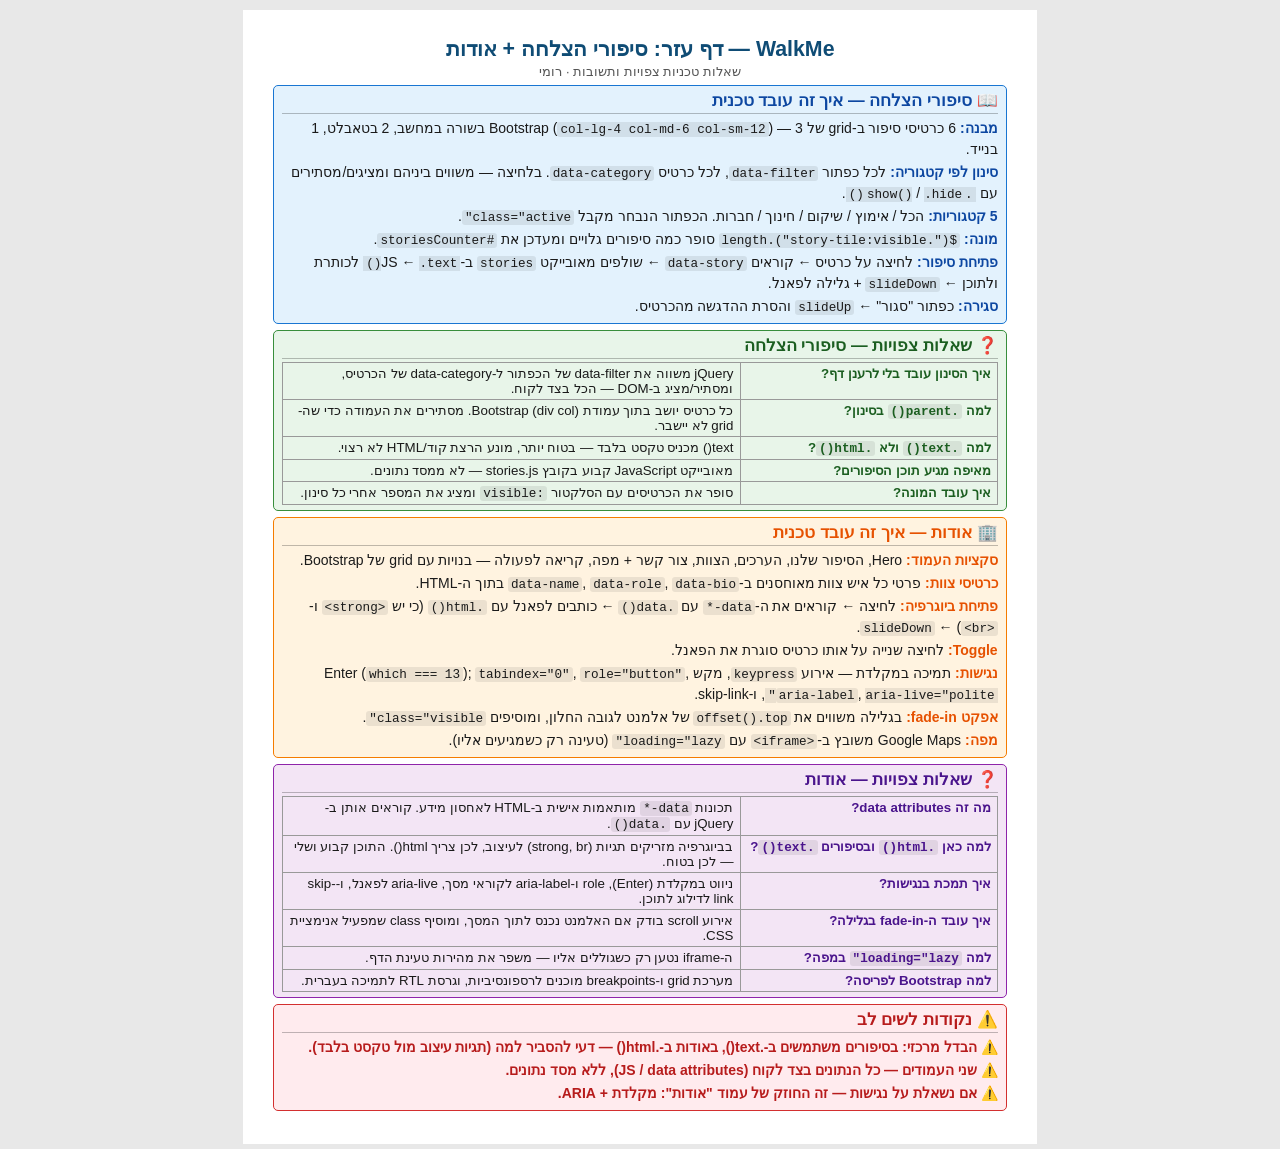
<file: cheat-sheet-stories-about.html>
<!DOCTYPE html>
<html lang="he" dir="rtl">
<head>
<meta charset="UTF-8">
<title>WalkMe - דף עזר: סיפורי הצלחה ואודות</title>
<style>
  * { margin: 0; padding: 0; box-sizing: border-box; }

  body {
    font-family: "Segoe UI", Arial, sans-serif;
    background: #e8e8e8;
    color: #1a1a1a;
    direction: rtl;
  }

  .page {
    width: 210mm;
    min-height: 297mm;
    margin: 10px auto;
    padding: 7mm 8mm;
    background: #fff;
  }

  h1 {
    font-size: 16pt;
    text-align: center;
    color: #0f4c75;
    margin-bottom: 2px;
  }
  .subtitle {
    text-align: center;
    font-size: 9.5pt;
    color: #555;
    margin-bottom: 6px;
  }

  .section {
    border-radius: 5px;
    padding: 5px 8px;
    margin-bottom: 6px;
  }
  .section h2 {
    font-size: 12.5pt;
    margin-bottom: 3px;
    padding-bottom: 2px;
    border-bottom: 1.5px solid rgba(0,0,0,0.25);
  }

  /* צבעי סקציות */
  .s-stories    { background: #e3f2fd; border: 1.5px solid #1976d2; }
  .s-stories h2 { color: #0d47a1; }
  .s-storiesqa    { background: #e8f5e9; border: 1.5px solid #388e3c; }
  .s-storiesqa h2 { color: #1b5e20; }
  .s-about    { background: #fff3e0; border: 1.5px solid #f57c00; }
  .s-about h2 { color: #e65100; }
  .s-aboutqa    { background: #f3e5f5; border: 1.5px solid #8e24aa; }
  .s-aboutqa h2 { color: #4a148c; }
  .s-warn    { background: #ffebee; border: 1.5px solid #d32f2f; }
  .s-warn h2 { color: #b71c1c; }

  ul { list-style: none; }
  .section li {
    font-size: 10.5pt;
    line-height: 1.5;
    padding: 1px 0;
  }
  .s-stories li b { color: #0d47a1; }
  .s-about li b { color: #e65100; }

  code {
    font-family: "Consolas", monospace;
    background: rgba(0,0,0,0.08);
    padding: 0 3px;
    border-radius: 3px;
    font-size: 9.5pt;
  }

  table { width: 100%; border-collapse: collapse; }
  td { border: 1px solid #999; padding: 3px 6px; text-align: right; vertical-align: top; font-size: 10pt; }
  .s-storiesqa td:first-child,
  .s-aboutqa td:first-child { font-weight: bold; width: 36%; }
  .s-storiesqa td:first-child { color: #1b5e20; }
  .s-aboutqa td:first-child { color: #4a148c; }

  .s-warn li {
    font-size: 10.5pt;
    color: #b71c1c;
    font-weight: bold;
    line-height: 1.5;
  }

  @media print {
    @page { size: A4 portrait; margin: 0; }
    body { background: #fff; }
    .page { margin: 0; width: auto; min-height: auto; padding: 8mm; }
    .section { border: 1.5px solid #000 !important; background: #fff !important; }
    .section h2 { color: #000 !important; border-bottom: 1.5px solid #000; }
    .section li b, .s-storiesqa td, .s-aboutqa td, code { color: #000 !important; }
    .s-warn li { color: #000 !important; }
  }
</style>
</head>
<body>
<div class="page">

  <h1>WalkMe — דף עזר: סיפורי הצלחה + אודות</h1>
  <div class="subtitle">שאלות טכניות צפויות ותשובות · רומי</div>

  <!-- סיפורי הצלחה - טכני -->
  <div class="section s-stories">
    <h2>📖 סיפורי הצלחה — איך זה עובד טכנית</h2>
    <ul>
      <li><b>מבנה:</b> 6 כרטיסי סיפור ב-grid של Bootstrap (<code>col-lg-4 col-md-6 col-sm-12</code>) — 3 בשורה במחשב, 2 בטאבלט, 1 בנייד.</li>
      <li><b>סינון לפי קטגוריה:</b> לכל כפתור <code>data-filter</code>, לכל כרטיס <code>data-category</code>. בלחיצה — משווים ביניהם ומציגים/מסתירים עם <code>.show()</code> / <code>.hide()</code>.</li>
      <li><b>5 קטגוריות:</b> הכל / אימוץ / שיקום / חינוך / חברות. הכפתור הנבחר מקבל <code>class="active"</code>.</li>
      <li><b>מונה:</b> <code>$(".story-tile:visible").length</code> סופר כמה סיפורים גלויים ומעדכן את <code>#storiesCounter</code>.</li>
      <li><b>פתיחת סיפור:</b> לחיצה על כרטיס ← קוראים <code>data-story</code> ← שולפים מאובייקט <code>stories</code> ב-JS ← <code>.text()</code> לכותרת ולתוכן ← <code>slideDown</code> + גלילה לפאנל.</li>
      <li><b>סגירה:</b> כפתור "סגור" ← <code>slideUp</code> והסרת ההדגשה מהכרטיס.</li>
    </ul>
  </div>

  <!-- שאלות סיפורי הצלחה -->
  <div class="section s-storiesqa">
    <h2>❓ שאלות צפויות — סיפורי הצלחה</h2>
    <table>
      <tr><td>איך הסינון עובד בלי לרענן דף?</td><td>jQuery משווה את data-filter של הכפתור ל-data-category של הכרטיס, ומסתיר/מציג ב-DOM — הכל בצד לקוח.</td></tr>
      <tr><td>למה <code>.parent()</code> בסינון?</td><td>כל כרטיס יושב בתוך עמודת Bootstrap (div col). מסתירים את העמודה כדי שה-grid לא יישבר.</td></tr>
      <tr><td>למה <code>.text()</code> ולא <code>.html()</code>?</td><td>text() מכניס טקסט בלבד — בטוח יותר, מונע הרצת קוד/HTML לא רצוי.</td></tr>
      <tr><td>מאיפה מגיע תוכן הסיפורים?</td><td>מאובייקט JavaScript קבוע בקובץ stories.js — לא ממסד נתונים.</td></tr>
      <tr><td>איך עובד המונה?</td><td>סופר את הכרטיסים עם הסלקטור <code>:visible</code> ומציג את המספר אחרי כל סינון.</td></tr>
    </table>
  </div>

  <!-- אודות - טכני -->
  <div class="section s-about">
    <h2>🏢 אודות — איך זה עובד טכנית</h2>
    <ul>
      <li><b>סקציות העמוד:</b> Hero, הסיפור שלנו, הערכים, הצוות, צור קשר + מפה, קריאה לפעולה — בנויות עם grid של Bootstrap.</li>
      <li><b>כרטיסי צוות:</b> פרטי כל איש צוות מאוחסנים ב-<code>data-name</code>, <code>data-role</code>, <code>data-bio</code> בתוך ה-HTML.</li>
      <li><b>פתיחת ביוגרפיה:</b> לחיצה ← קוראים את ה-<code>data-*</code> עם <code>.data()</code> ← כותבים לפאנל עם <code>.html()</code> (כי יש <code>&lt;strong&gt;</code> ו-<code>&lt;br&gt;</code>) ← <code>slideDown</code>.</li>
      <li><b>Toggle:</b> לחיצה שנייה על אותו כרטיס סוגרת את הפאנל.</li>
      <li><b>נגישות:</b> תמיכה במקלדת — אירוע <code>keypress</code>, מקש Enter (<code>which === 13</code>); <code>tabindex="0"</code>, <code>role="button"</code>, <code>aria-label</code>, <code>aria-live="polite"</code>, ו-skip-link.</li>
      <li><b>אפקט fade-in:</b> בגלילה משווים את <code>offset().top</code> של אלמנט לגובה החלון, ומוסיפים <code>class="visible"</code>.</li>
      <li><b>מפה:</b> Google Maps משובץ ב-<code>&lt;iframe&gt;</code> עם <code>loading="lazy"</code> (טעינה רק כשמגיעים אליו).</li>
    </ul>
  </div>

  <!-- שאלות אודות -->
  <div class="section s-aboutqa">
    <h2>❓ שאלות צפויות — אודות</h2>
    <table>
      <tr><td>מה זה data attributes?</td><td>תכונות <code>data-*</code> מותאמות אישית ב-HTML לאחסון מידע. קוראים אותן ב-jQuery עם <code>.data()</code>.</td></tr>
      <tr><td>למה כאן <code>.html()</code> ובסיפורים <code>.text()</code>?</td><td>בביוגרפיה מזריקים תגיות (strong, br) לעיצוב, לכן צריך html(). התוכן קבוע ושלי — לכן בטוח.</td></tr>
      <tr><td>איך תמכת בנגישות?</td><td>ניווט במקלדת (Enter), role ו-aria-label לקוראי מסך, aria-live לפאנל, ו-skip-link לדילוג לתוכן.</td></tr>
      <tr><td>איך עובד ה-fade-in בגלילה?</td><td>אירוע scroll בודק אם האלמנט נכנס לתוך המסך, ומוסיף class שמפעיל אנימציית CSS.</td></tr>
      <tr><td>למה <code>loading="lazy"</code> במפה?</td><td>ה-iframe נטען רק כשגוללים אליו — משפר את מהירות טעינת הדף.</td></tr>
      <tr><td>למה Bootstrap לפריסה?</td><td>מערכת grid ו-breakpoints מוכנים לרספונסיביות, וגרסת RTL לתמיכה בעברית.</td></tr>
    </table>
  </div>

  <!-- אזהרות -->
  <div class="section s-warn">
    <h2>⚠️ נקודות לשים לב</h2>
    <ul>
      <li>⚠️ הבדל מרכזי: בסיפורים משתמשים ב-<b>.text()</b>, באודות ב-<b>.html()</b> — דעי להסביר למה (תגיות עיצוב מול טקסט בלבד).</li>
      <li>⚠️ שני העמודים — כל הנתונים בצד לקוח (JS / data attributes), ללא מסד נתונים.</li>
      <li>⚠️ אם נשאלת על נגישות — זה החוזק של עמוד "אודות": מקלדת + ARIA.</li>
    </ul>
  </div>

</div>
</body>
</html>
</file>
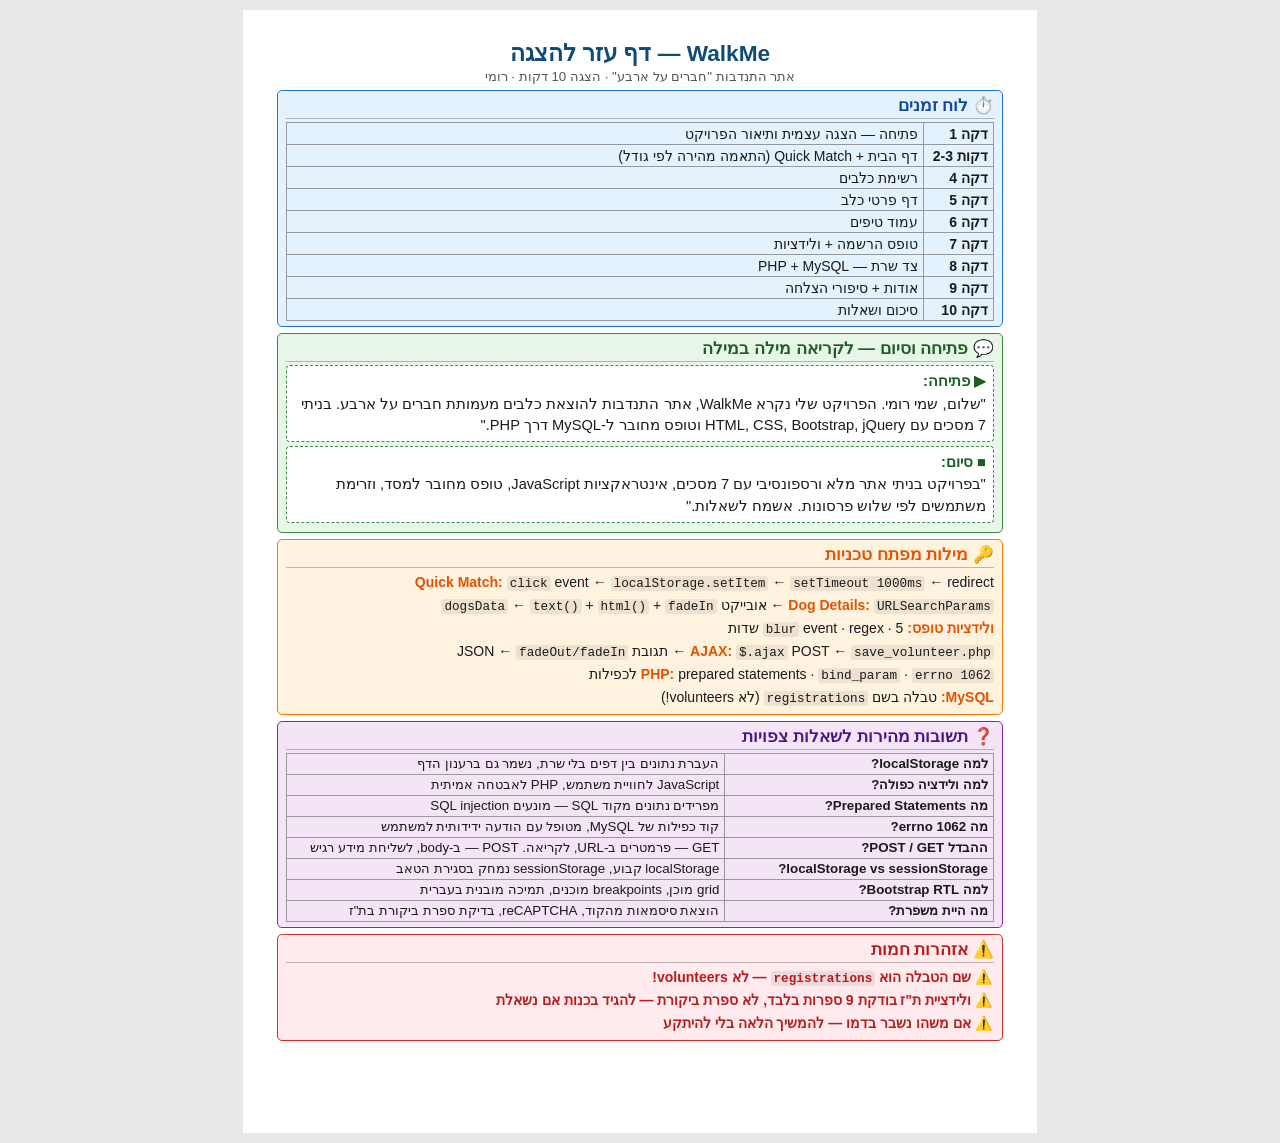
<file: cheat-sheet.html>
<!DOCTYPE html>
<html lang="he" dir="rtl">
<head>
<meta charset="UTF-8">
<title>WalkMe - דף עזר להצגה</title>
<style>
  * { margin: 0; padding: 0; box-sizing: border-box; }

  body {
    font-family: "Segoe UI", Arial, sans-serif;
    background: #e8e8e8;
    color: #1a1a1a;
    direction: rtl;
  }

  .page {
    width: 210mm;
    min-height: 297mm;
    margin: 10px auto;
    padding: 8mm 9mm;
    background: #fff;
  }

  h1 {
    font-size: 17pt;
    text-align: center;
    color: #0f4c75;
    margin-bottom: 2px;
  }
  .subtitle {
    text-align: center;
    font-size: 10pt;
    color: #555;
    margin-bottom: 6px;
  }

  .section {
    border-radius: 5px;
    padding: 5px 8px;
    margin-bottom: 6px;
  }
  .section h2 {
    font-size: 12.5pt;
    margin-bottom: 3px;
    padding-bottom: 2px;
    border-bottom: 1.5px solid rgba(0,0,0,0.25);
  }

  /* צבעי סקציות */
  .s-time    { background: #e3f2fd; border: 1.5px solid #1976d2; }
  .s-time h2 { color: #0d47a1; }
  .s-script    { background: #e8f5e9; border: 1.5px solid #388e3c; }
  .s-script h2 { color: #1b5e20; }
  .s-keywords    { background: #fff3e0; border: 1.5px solid #f57c00; }
  .s-keywords h2 { color: #e65100; }
  .s-qa    { background: #f3e5f5; border: 1.5px solid #8e24aa; }
  .s-qa h2 { color: #4a148c; }
  .s-warn    { background: #ffebee; border: 1.5px solid #d32f2f; }
  .s-warn h2 { color: #b71c1c; }

  table { width: 100%; border-collapse: collapse; font-size: 10.5pt; }
  td, th { border: 1px solid #999; padding: 2.5px 5px; text-align: right; vertical-align: top; }
  th { background: rgba(0,0,0,0.06); }

  .time-table td:first-child { font-weight: bold; white-space: nowrap; width: 70px; }

  .script-box {
    background: #fff;
    border: 1px dashed #388e3c;
    border-radius: 4px;
    padding: 5px 7px;
    margin-bottom: 4px;
    font-size: 11pt;
    line-height: 1.45;
  }
  .script-box .label {
    font-weight: bold;
    color: #1b5e20;
    display: block;
    margin-bottom: 1px;
  }

  ul { list-style: none; }
  .s-keywords li {
    font-size: 10.5pt;
    line-height: 1.5;
    padding: 1px 0;
  }
  .s-keywords li b { color: #e65100; }
  code {
    font-family: "Consolas", monospace;
    background: rgba(0,0,0,0.07);
    padding: 0 3px;
    border-radius: 3px;
    font-size: 9.5pt;
  }

  .s-qa td:first-child { font-weight: bold; width: 38%; }
  .s-qa table { font-size: 10pt; }

  .s-warn ul { padding-right: 2px; }
  .s-warn li {
    font-size: 10.5pt;
    color: #b71c1c;
    font-weight: bold;
    line-height: 1.5;
    padding: 1px 0;
  }

  .cols { display: flex; gap: 6px; }
  .cols > div { flex: 1; }

  @media print {
    @page { size: A4 portrait; margin: 0; }
    body { background: #fff; }
    .page { margin: 0; width: auto; min-height: auto; padding: 8mm; }
    .section { border: 1.5px solid #000 !important; background: #fff !important; }
    .section h2 { color: #000 !important; border-bottom: 1.5px solid #000; }
    .script-box { border: 1px dashed #000; }
    .script-box .label { color: #000; }
    .s-keywords li b, .s-qa td, code { color: #000 !important; }
    .s-warn li { color: #000 !important; }
    .s-warn { background: #fff !important; }
    th { background: #ddd !important; -webkit-print-color-adjust: exact; }
  }
</style>
</head>
<body>
<div class="page">

  <h1>WalkMe — דף עזר להצגה</h1>
  <div class="subtitle">אתר התנדבות "חברים על ארבע" · הצגה 10 דקות · רומי</div>

  <!-- חלק 1 - לוח זמנים -->
  <div class="section s-time">
    <h2>⏱️ לוח זמנים</h2>
    <table class="time-table">
      <tr><td>דקה 1</td><td>פתיחה — הצגה עצמית ותיאור הפרויקט</td></tr>
      <tr><td>דקות 2-3</td><td>דף הבית + Quick Match (התאמה מהירה לפי גודל)</td></tr>
      <tr><td>דקה 4</td><td>רשימת כלבים</td></tr>
      <tr><td>דקה 5</td><td>דף פרטי כלב</td></tr>
      <tr><td>דקה 6</td><td>עמוד טיפים</td></tr>
      <tr><td>דקה 7</td><td>טופס הרשמה + ולידציות</td></tr>
      <tr><td>דקה 8</td><td>צד שרת — PHP + MySQL</td></tr>
      <tr><td>דקה 9</td><td>אודות + סיפורי הצלחה</td></tr>
      <tr><td>דקה 10</td><td>סיכום ושאלות</td></tr>
    </table>
  </div>

  <!-- חלק 2 - משפטי פתיחה וסיום -->
  <div class="section s-script">
    <h2>💬 פתיחה וסיום — לקריאה מילה במילה</h2>
    <div class="script-box">
      <span class="label">▶ פתיחה:</span>
      "שלום, שמי רומי. הפרויקט שלי נקרא WalkMe, אתר התנדבות להוצאת כלבים מעמותת חברים על ארבע. בניתי 7 מסכים עם HTML, CSS, Bootstrap, jQuery וטופס מחובר ל-MySQL דרך PHP."
    </div>
    <div class="script-box">
      <span class="label">■ סיום:</span>
      "בפרויקט בניתי אתר מלא ורספונסיבי עם 7 מסכים, אינטראקציות JavaScript, טופס מחובר למסד, וזרימת משתמשים לפי שלוש פרסונות. אשמח לשאלות."
    </div>
  </div>

  <!-- חלק 3 - מילות מפתח טכניות -->
  <div class="section s-keywords">
    <h2>🔑 מילות מפתח טכניות</h2>
    <ul>
      <li><b>Quick Match:</b> <code>click</code> event ← <code>localStorage.setItem</code> ← <code>setTimeout 1000ms</code> ← redirect</li>
      <li><b>Dog Details:</b> <code>URLSearchParams</code> ← אובייקט <code>dogsData</code> ← <code>text()</code> + <code>html()</code> + <code>fadeIn</code></li>
      <li><b>ולידציות טופס:</b> <code>blur</code> event · regex · 5 שדות</li>
      <li><b>AJAX:</b> <code>$.ajax</code> POST ← <code>save_volunteer.php</code> ← תגובת JSON ← <code>fadeOut/fadeIn</code></li>
      <li><b>PHP:</b> prepared statements · <code>bind_param</code> · <code>errno 1062</code> לכפילות</li>
      <li><b>MySQL:</b> טבלה בשם <code>registrations</code> (לא volunteers!)</li>
    </ul>
  </div>

  <!-- חלק 4 - תשובות מהירות -->
  <div class="section s-qa">
    <h2>❓ תשובות מהירות לשאלות צפויות</h2>
    <table>
      <tr><td>למה localStorage?</td><td>העברת נתונים בין דפים בלי שרת, נשמר גם ברענון הדף</td></tr>
      <tr><td>למה ולידציה כפולה?</td><td>JavaScript לחוויית משתמש, PHP לאבטחה אמיתית</td></tr>
      <tr><td>מה Prepared Statements?</td><td>מפרידים נתונים מקוד SQL — מונעים SQL injection</td></tr>
      <tr><td>מה errno 1062?</td><td>קוד כפילות של MySQL, מטופל עם הודעה ידידותית למשתמש</td></tr>
      <tr><td>ההבדל POST / GET?</td><td>GET — פרמטרים ב-URL, לקריאה. POST — ב-body, לשליחת מידע רגיש</td></tr>
      <tr><td>localStorage vs sessionStorage?</td><td>localStorage קבוע, sessionStorage נמחק בסגירת הטאב</td></tr>
      <tr><td>למה Bootstrap RTL?</td><td>grid מוכן, breakpoints מוכנים, תמיכה מובנית בעברית</td></tr>
      <tr><td>מה היית משפרת?</td><td>הוצאת סיסמאות מהקוד, reCAPTCHA, בדיקת ספרת ביקורת בת"ז</td></tr>
    </table>
  </div>

  <!-- חלק 5 - אזהרות חמות -->
  <div class="section s-warn">
    <h2>⚠️ אזהרות חמות</h2>
    <ul>
      <li>⚠️ שם הטבלה הוא <code>registrations</code> — לא volunteers!</li>
      <li>⚠️ ולידציית ת"ז בודקת 9 ספרות בלבד, לא ספרת ביקורת — להגיד בכנות אם נשאלת</li>
      <li>⚠️ אם משהו נשבר בדמו — להמשיך הלאה בלי להיתקע</li>
    </ul>
  </div>

</div>
</body>
</html>
</file>
